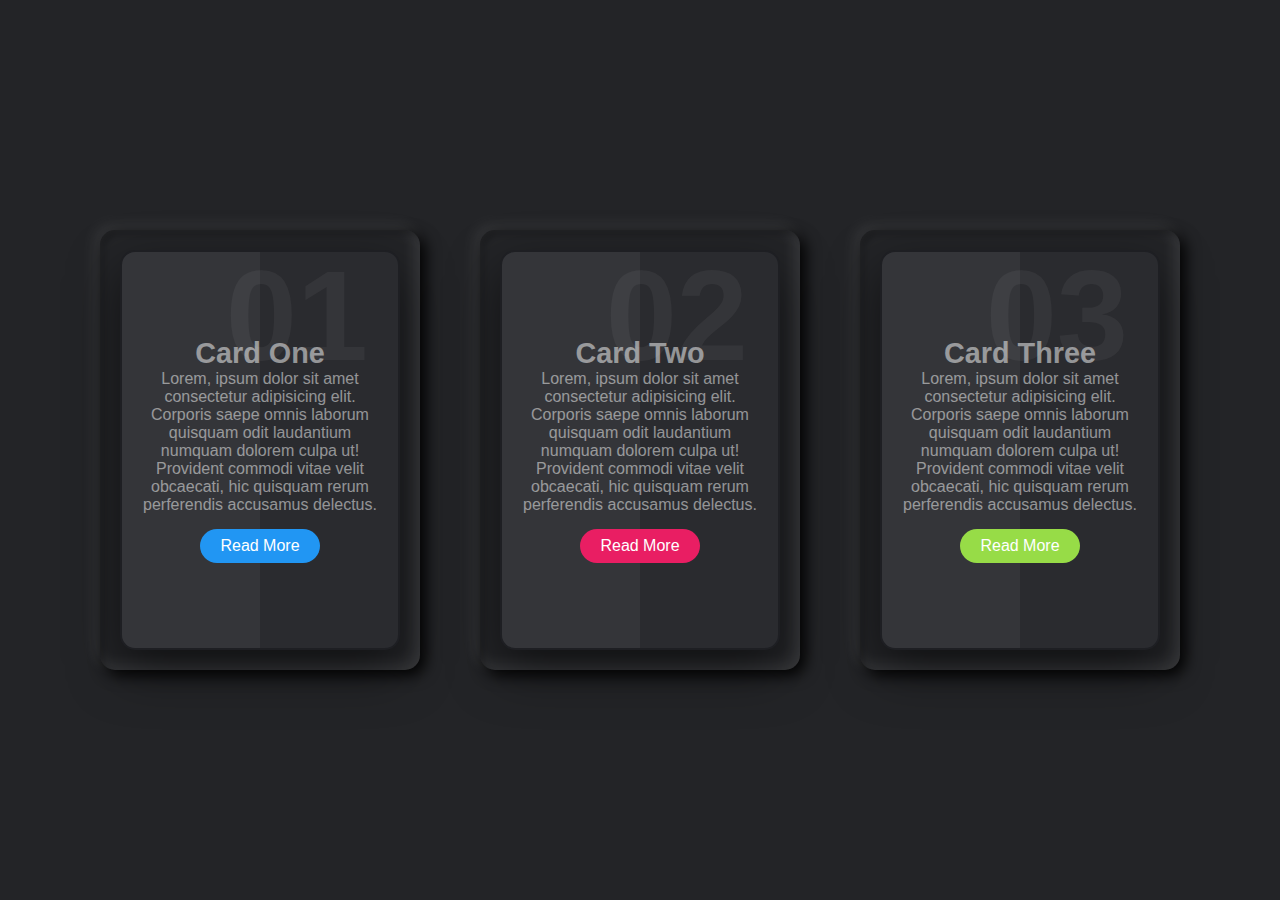
<file: index.html>
<!DOCTYPE html>
<html lang="en">
<head>
    <meta charset="UTF-8">
    <meta name="viewport" content="width=device-width, initial-scale=1.0">
    <link rel="stylesheet" href="CSS.css">
    <title>Hover Effects</title>
</head>
<body>
    <div class="container">
        <!--card 1-->
        <div class="card">
            <div class="box">
                <div class="content">
                    <h2>01</h2>
                    <h3>Card One</h3>
                    <p>
                        Lorem, ipsum dolor sit amet consectetur adipisicing elit. Corporis saepe omnis laborum quisquam odit 
                        laudantium numquam dolorem culpa ut! Provident commodi vitae velit obcaecati,
                         hic quisquam rerum perferendis accusamus delectus.
                    </p>
                    <a href="#">Read More</a>
                </div>
            </div>
        </div>
        <!--card 2-->
        <div class="card">
            <div class="box">
                <div class="content">
                    <h2>02</h2>
                    <h3>Card Two</h3>
                    <p>
                        Lorem, ipsum dolor sit amet consectetur adipisicing elit. Corporis saepe omnis laborum quisquam odit 
                        laudantium numquam dolorem culpa ut! Provident commodi vitae velit obcaecati,
                         hic quisquam rerum perferendis accusamus delectus.
                    </p>
                    <a href="#">Read More</a>
                </div>
            </div>
        </div>
        <!--card 3-->
        <div class="card">
            <div class="box">
                <div class="content">
                    <h2>03</h2>
                    <h3>Card Three</h3>
                    <p>
                        Lorem, ipsum dolor sit amet consectetur adipisicing elit. Corporis saepe omnis laborum quisquam odit 
                        laudantium numquam dolorem culpa ut! Provident commodi vitae velit obcaecati,
                         hic quisquam rerum perferendis accusamus delectus.
                    </p>
                    <a href="#">Read More</a>
                </div>
            </div>
        </div>

    </div>
</body>
</html>
</file>
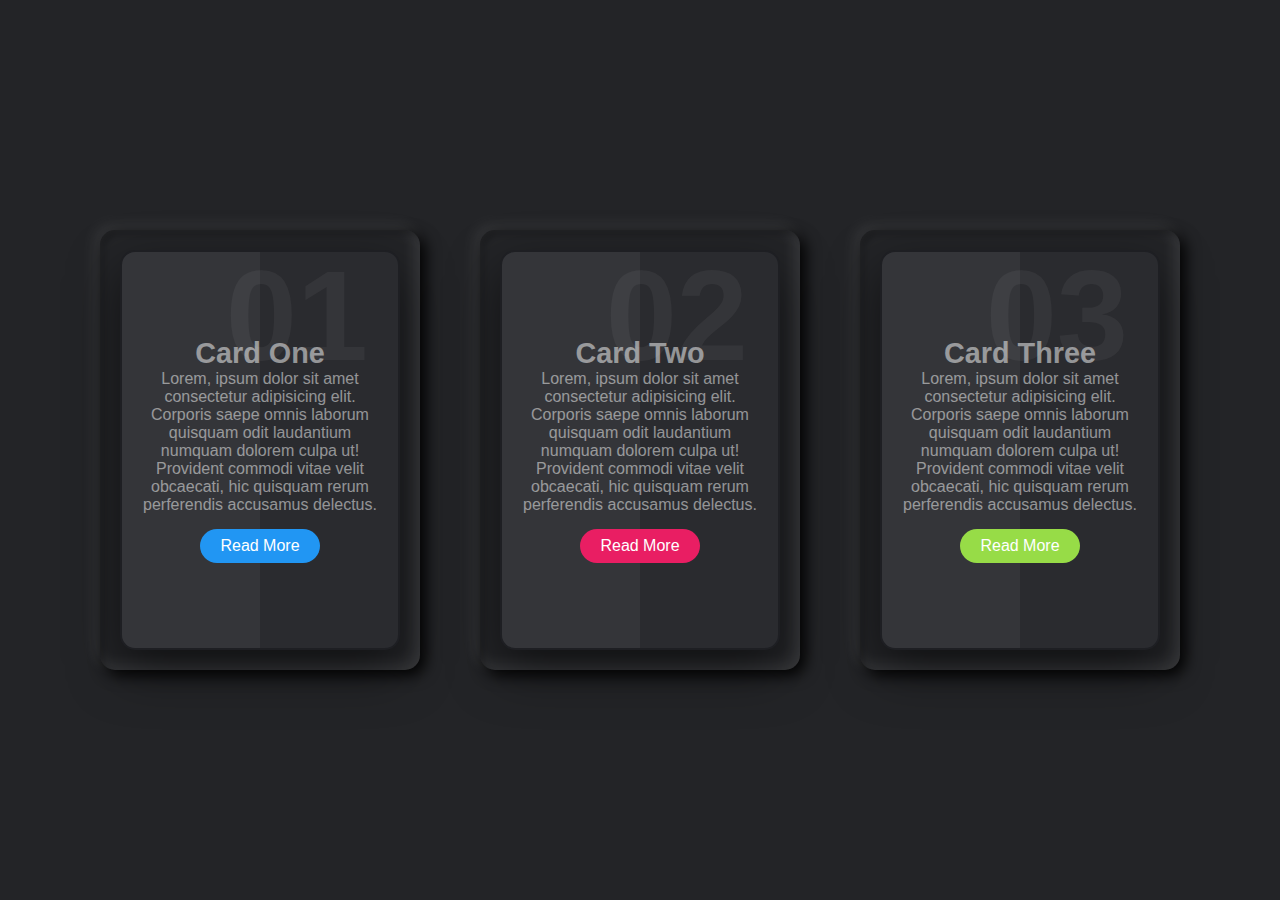
<file: html.html>
<!DOCTYPE html>
<html lang="en">
<head>
    <meta charset="UTF-8">
    <meta name="viewport" content="width=device-width, initial-scale=1.0">
    <link rel="stylesheet" href="CSS.css">
    <title>Hover Effects</title>
</head>
<body>
    <div class="container">
        <!--card 1-->
        <div class="card">
            <div class="box">
                <div class="content">
                    <h2>01</h2>
                    <h3>Card One</h3>
                    <p>
                        Lorem, ipsum dolor sit amet consectetur adipisicing elit. Corporis saepe omnis laborum quisquam odit 
                        laudantium numquam dolorem culpa ut! Provident commodi vitae velit obcaecati,
                         hic quisquam rerum perferendis accusamus delectus.
                    </p>
                    <a href="#">Read More</a>
                </div>
            </div>
        </div>
        <!--card 2-->
        <div class="card">
            <div class="box">
                <div class="content">
                    <h2>02</h2>
                    <h3>Card Two</h3>
                    <p>
                        Lorem, ipsum dolor sit amet consectetur adipisicing elit. Corporis saepe omnis laborum quisquam odit 
                        laudantium numquam dolorem culpa ut! Provident commodi vitae velit obcaecati,
                         hic quisquam rerum perferendis accusamus delectus.
                    </p>
                    <a href="#">Read More</a>
                </div>
            </div>
        </div>
        <!--card 3-->
        <div class="card">
            <div class="box">
                <div class="content">
                    <h2>03</h2>
                    <h3>Card Three</h3>
                    <p>
                        Lorem, ipsum dolor sit amet consectetur adipisicing elit. Corporis saepe omnis laborum quisquam odit 
                        laudantium numquam dolorem culpa ut! Provident commodi vitae velit obcaecati,
                         hic quisquam rerum perferendis accusamus delectus.
                    </p>
                    <a href="#">Read More</a>
                </div>
            </div>
        </div>

    </div>
</body>
</html>
</file>
<file: CSS.css>
@import url('https://fonts.googleapis.com/css2?family=PT+Sans:wght@400;700&display=swap');
*{
    margin: 0;
    padding: 0;
    box-sizing: border-box;
    font-family: 'Poppins' ,sans-serif;
}
body{
    display: flex;
    justify-content: center;
    align-items: center;
    flex-wrap: wrap;
    min-height: 100vh;
    background: #232427;
}

.container{
    display: flex;
    justify-content: center;
    align-items: center;
    flex-wrap: wrap;
    max-width: 1200px;
    margin: 40px 0;
}
.container .card{
    position: relative;
    min-width: 320px;
    height: 440px;
    box-shadow: inset 5px 5px 5px rgba(0, 0 , 0 , 0.2),
                inset -5px -5px 15px rgba(255, 255 , 255 , 0.1),
                5px 5px 15px rgba(0, 0 , 0 , 3),
                -5px -5px 15px rgba(255, 255 , 255 , 0.1);
    border-radius: 15px;
    margin: 30px;
}

.container .card .box{
    position: absolute;
    top: 20px;
    left: 20px;
    right: 20px;
    bottom: 20px;
    background: #2a2b2f;
    border: 2px solid #1e1f23;
    border-radius: 15px;
    box-shadow: 0 20px 50px rgba(0, 0 , 0 , 0.5);
    transition: 0.5s;
    display: flex;
    justify-content: center;
    align-items: center;
    overflow: hidden;
}

.container .card .box::before{
    content: '';
    position: absolute;
    top: 0;
    left: 0;
    width: 50%;
    height: 100%;
    background: rgba(255 , 255 , 255 , 0.05);
    pointer-events: none;
}


.container .card .box:hover{
    transform: translateY(-50px);
    box-shadow: 0 40px 70px rgba(0, 0 , 0 , 0.5);

}

.container .card .box .content{
   padding: 20px;
   text-align: center;

}

.container .card .box .content h2{
    position: absolute;
    top: -10px;
    right: 30px;
    font-size: 8em;
    color: rgba(255, 255 , 255 , 0.05);
}

.container .card .box .content h3{
    font-size: 1.8em;
    color: rgba(255, 255 , 255 , 0.5);
    z-index: 1;
    transform: 0.5s;

}

.container .card .box .content p{
    font-size: 16px;
    font-weight: 300;
    color: rgba(255, 255 , 255 , 0.5);
    z-index: 1;
    transform: 0.5s;
    
}

.container .card .box .content a{
    position: relative;
    display: inline-block;
    padding: 8px 20px;
    background: #000;
    margin-top: 15px;
    border-radius: 20px;
    text-decoration: none;
    font-weight: 400;
    color: #fff;
    box-sizing: 0 10px 20px rgba(0, 0 , 0 , 0.2);
}

.container .card:nth-child(1) .box .content a{
    background: #2196f3;

}

.container .card:nth-child(2) .box .content a{
    background: #e91e63;

}

.container .card:nth-child(3) .box .content a{
    background: #97dc47;

}
</file>
